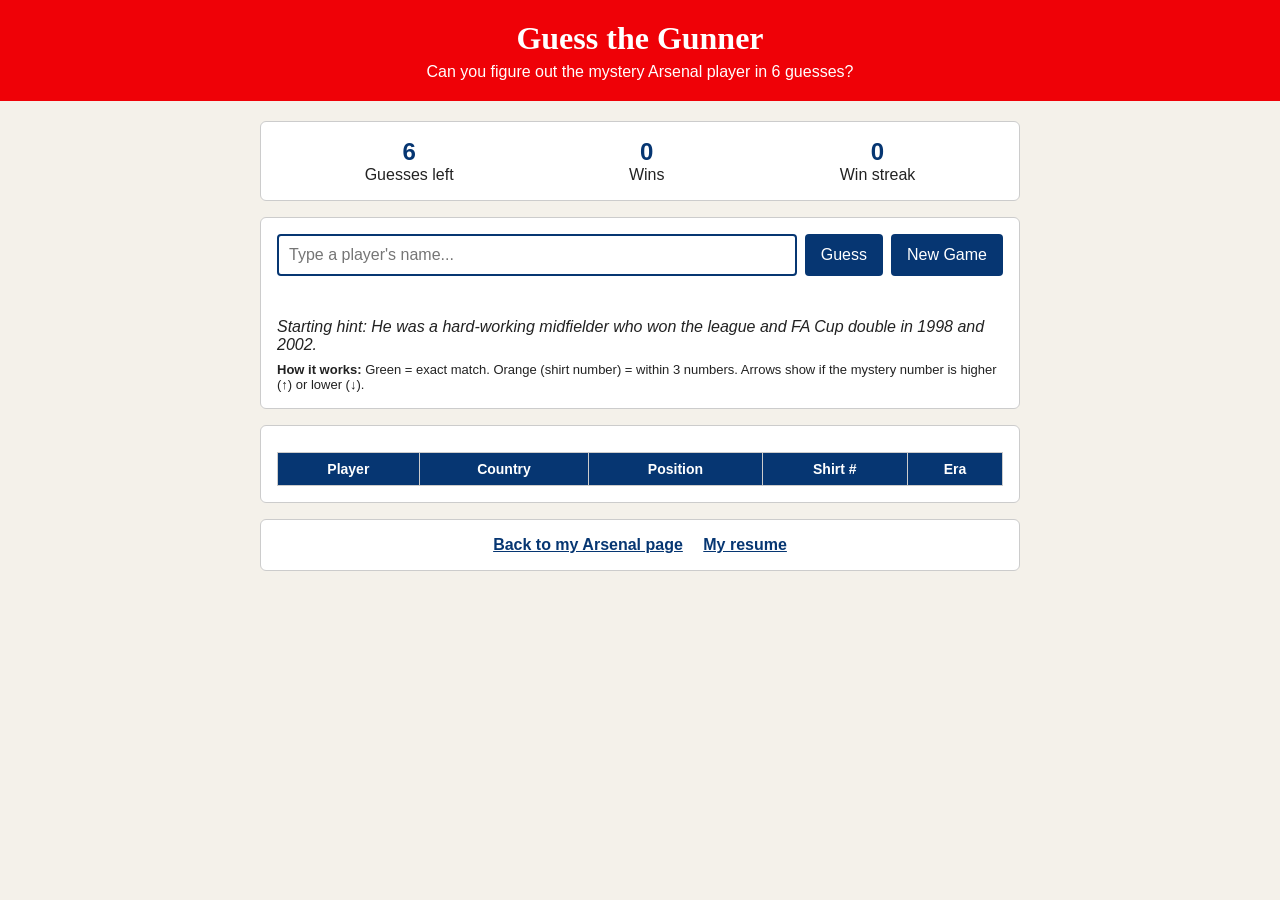
<file: app.html>
<!DOCTYPE html>
<html lang="en">
<head>
  <meta charset="UTF-8">
  <meta name="viewport" content="width=device-width, initial-scale=1">
  <title>Guess the Gunner</title>
  <style>
    body {
      margin: 0;
      font-family: Arial, Helvetica, sans-serif;
      background-color: #f4f1ea;
      color: #222222;
    }
    header {
      background-color: #ef0107;
      color: #ffffff;
      text-align: center;
      padding: 20px 10px;
    }
    header h1 { margin: 0; font-family: Georgia, serif; }
    header p { margin: 6px 0 0; }
    main { max-width: 760px; margin: 20px auto; padding: 0 12px; }
    .panel {
      background-color: #ffffff;
      border: 1px solid #cccccc;
      border-radius: 6px;
      padding: 16px;
      margin-bottom: 16px;
    }
    .controls { display: flex; gap: 8px; flex-wrap: wrap; }
    input[type="text"] {
      flex: 1;
      min-width: 180px;
      padding: 10px;
      font-size: 16px;
      border: 2px solid #063672;
      border-radius: 4px;
    }
    button {
      padding: 10px 16px;
      font-size: 16px;
      border: none;
      border-radius: 4px;
      background-color: #063672;
      color: #ffffff;
      cursor: pointer;
    }
    button:hover { background-color: #0a4fa8; }
    button:disabled { background-color: #888888; cursor: not-allowed; }
    #message { min-height: 24px; margin-top: 10px; font-weight: bold; }
    #hint { margin-top: 8px; font-style: italic; }
    table { width: 100%; border-collapse: collapse; margin-top: 10px; }
    th, td {
      border: 1px solid #cccccc;
      padding: 8px;
      text-align: center;
      font-size: 14px;
    }
    th { background-color: #063672; color: #ffffff; }
    td.correct { background-color: #2e7d32; color: #ffffff; font-weight: bold; }
    td.wrong { background-color: #e0e0e0; color: #222222; }
    td.close { background-color: #f9a825; color: #222222; font-weight: bold; }
    .stats { display: flex; justify-content: space-around; text-align: center; }
    .stats div span { display: block; font-size: 24px; font-weight: bold; color: #063672; }
    .links { text-align: center; }
    .links a { color: #063672; font-weight: bold; margin: 0 8px; }
    .legend { font-size: 13px; margin-top: 8px; }
  </style>
</head>
<body>

  <header>
    <h1>Guess the Gunner</h1>
    <p>Can you figure out the mystery Arsenal player in 6 guesses?</p>
  </header>

  <main>
    <div class="panel">
      <div class="stats">
        <div><span id="guessesLeft">6</span>Guesses left</div>
        <div><span id="wins">0</span>Wins</div>
        <div><span id="streak">0</span>Win streak</div>
      </div>
    </div>

    <div class="panel">
      <div class="controls">
        <input type="text" id="guessInput" list="playerList" placeholder="Type a player's name..." autocomplete="off">
        <datalist id="playerList"></datalist>
        <button id="guessBtn">Guess</button>
        <button id="newBtn">New Game</button>
      </div>
      <div id="message"></div>
      <div id="hint"></div>
      <div class="legend">
        <strong>How it works:</strong> Green = exact match. Orange (shirt number) = within 3 numbers. Arrows show if the mystery number is higher (&uarr;) or lower (&darr;).
      </div>
    </div>

    <div class="panel">
      <table>
        <thead>
          <tr><th>Player</th><th>Country</th><th>Position</th><th>Shirt #</th><th>Era</th></tr>
        </thead>
        <tbody id="results"></tbody>
      </table>
    </div>

    <div class="panel links">
      <a href="scratch.html">Back to my Arsenal page</a>
            <a href="index.html">My resume</a>
    </div>
  </main>

  <script>
    // Arsenal players: name, country, position, shirt number, era (decade they started), hint
    var players = [
      { name: "Thierry Henry", country: "France", position: "Forward", number: 14, era: 1990, hint: "He is Arsenal's all-time record goalscorer." },
      { name: "Dennis Bergkamp", country: "Netherlands", position: "Forward", number: 10, era: 1990, hint: "His nickname was the Non-Flying Dutchman, and his first touch was famous." },
      { name: "Patrick Vieira", country: "France", position: "Midfielder", number: 4, era: 1990, hint: "He captained the Invincibles team." },
      { name: "Robert Pires", country: "France", position: "Midfielder", number: 7, era: 2000, hint: "He was part of the unbeaten 2003/04 season." },
      { name: "Tony Adams", country: "England", position: "Defender", number: 6, era: 1980, hint: "He captained the club for years and played his whole career at Arsenal." },
      { name: "Ian Wright", country: "England", position: "Forward", number: 8, era: 1990, hint: "He held the club scoring record before Thierry Henry broke it." },
      { name: "Ashley Cole", country: "England", position: "Defender", number: 3, era: 1990, hint: "He was the left-back in the Invincibles team." },
      { name: "Sol Campbell", country: "England", position: "Defender", number: 23, era: 2000, hint: "He joined Arsenal from their North London rivals Tottenham in 2001." },
      { name: "Jens Lehmann", country: "Germany", position: "Goalkeeper", number: 1, era: 2000, hint: "He was in goal for the unbeaten 2003/04 season." },
      { name: "Cesc Fabregas", country: "Spain", position: "Midfielder", number: 4, era: 2000, hint: "He became club captain in his early twenties." },
      { name: "Robin van Persie", country: "Netherlands", position: "Forward", number: 10, era: 2000, hint: "He won the Premier League Golden Boot as an Arsenal player." },
      { name: "Freddie Ljungberg", country: "Sweden", position: "Midfielder", number: 8, era: 1990, hint: "He scored in the 2002 FA Cup final win over Chelsea." },
      { name: "Gilberto Silva", country: "Brazil", position: "Midfielder", number: 19, era: 2000, hint: "He was a defensive midfielder in the Invincibles team." },
      { name: "David Seaman", country: "England", position: "Goalkeeper", number: 1, era: 1990, hint: "He was Arsenal's long-serving goalkeeper and also played for England." },
      { name: "Lee Dixon", country: "England", position: "Defender", number: 2, era: 1980, hint: "He played right-back in Arsenal's famous back four." },
      { name: "Kolo Toure", country: "Ivory Coast", position: "Defender", number: 28, era: 2000, hint: "He was a key defender in the Invincibles team." },
      { name: "Ray Parlour", country: "England", position: "Midfielder", number: 15, era: 1990, hint: "He was a hard-working midfielder who won the league and FA Cup double in 1998 and 2002." },
      { name: "Marc Overmars", country: "Netherlands", position: "Midfielder", number: 11, era: 1990, hint: "He was a very fast winger in the 1998 double-winning team." },
      { name: "Mesut Ozil", country: "Germany", position: "Midfielder", number: 11, era: 2010, hint: "He was Arsenal's record signing when he arrived in 2013." },
      { name: "Alexis Sanchez", country: "Chile", position: "Forward", number: 17, era: 2010, hint: "He scored in the 2015 FA Cup final win over Aston Villa." },
      { name: "Aaron Ramsey", country: "Wales", position: "Midfielder", number: 16, era: 2000, hint: "He scored the winning goal in the 2014 FA Cup final." },
      { name: "Bukayo Saka", country: "England", position: "Forward", number: 7, era: 2010, hint: "He is a winger who came through Arsenal's academy." },
      { name: "Declan Rice", country: "England", position: "Midfielder", number: 41, era: 2020, hint: "He joined Arsenal from West Ham in 2023." },
      { name: "Martin Odegaard", country: "Norway", position: "Midfielder", number: 8, era: 2020, hint: "He is a creative playmaker who joined from Real Madrid." },
      { name: "William Saliba", country: "France", position: "Defender", number: 2, era: 2010, hint: "He returned from loan spells to become a first-choice center-back." },
      { name: "Gabriel Magalhaes", country: "Brazil", position: "Defender", number: 6, era: 2020, hint: "He joined from Lille in 2020 and is known for scoring from set pieces." },
      { name: "David Raya", country: "Spain", position: "Goalkeeper", number: 22, era: 2020, hint: "He won the Premier League Golden Glove in 2025/26." }
    ];

    var maxGuesses = 6;
    var secret = null;
    var guessesUsed = 0;
    var gameOver = false;
    var wins = 0;
    var streak = 0;

    var guessInput = document.getElementById("guessInput");
    var guessBtn = document.getElementById("guessBtn");
    var newBtn = document.getElementById("newBtn");
    var messageEl = document.getElementById("message");
    var hintEl = document.getElementById("hint");
    var resultsEl = document.getElementById("results");
    var guessesLeftEl = document.getElementById("guessesLeft");
    var winsEl = document.getElementById("wins");
    var streakEl = document.getElementById("streak");
    var listEl = document.getElementById("playerList");

    // Fill in the autocomplete list
    players.forEach(function (p) {
      var opt = document.createElement("option");
      opt.value = p.name;
      listEl.appendChild(opt);
    });

    // Load saved stats (wrapped in try/catch in case storage is blocked)
    try {
      wins = parseInt(localStorage.getItem("gunnerWins"), 10) || 0;
      streak = parseInt(localStorage.getItem("gunnerStreak"), 10) || 0;
    } catch (e) { /* ignore */ }

    function saveStats() {
      try {
        localStorage.setItem("gunnerWins", wins);
        localStorage.setItem("gunnerStreak", streak);
      } catch (e) { /* ignore */ }
    }

    function updateStats() {
      guessesLeftEl.textContent = maxGuesses - guessesUsed;
      winsEl.textContent = wins;
      streakEl.textContent = streak;
    }

    function findPlayer(text) {
      var wanted = text.trim().toLowerCase();
      for (var i = 0; i < players.length; i++) {
        if (players[i].name.toLowerCase() === wanted) { return players[i]; }
      }
      return null;
    }

    function makeCell(text, cssClass) {
      var td = document.createElement("td");
      td.textContent = text;
      td.className = cssClass;
      return td;
    }

    function addRow(guess) {
      var tr = document.createElement("tr");
      tr.appendChild(makeCell(guess.name, guess.name === secret.name ? "correct" : "wrong"));
      tr.appendChild(makeCell(guess.country, guess.country === secret.country ? "correct" : "wrong"));
      tr.appendChild(makeCell(guess.position, guess.position === secret.position ? "correct" : "wrong"));

      var numText = String(guess.number);
      var numClass = "wrong";
      if (guess.number === secret.number) {
        numClass = "correct";
      } else {
        numText += guess.number < secret.number ? " \u2191" : " \u2193";
        if (Math.abs(guess.number - secret.number) <= 3) { numClass = "close"; }
      }
      tr.appendChild(makeCell(numText, numClass));

      var eraText = guess.era + "s";
      var eraClass = "wrong";
      if (guess.era === secret.era) {
        eraClass = "correct";
      } else {
        eraText += guess.era < secret.era ? " \u2191" : " \u2193";
      }
      tr.appendChild(makeCell(eraText, eraClass));

      resultsEl.insertBefore(tr, resultsEl.firstChild);
    }

    function endGame(won) {
      gameOver = true;
      guessBtn.disabled = true;
      if (won) {
        wins++;
        streak++;
        messageEl.textContent = "Correct! It was " + secret.name + ". You got it in " + guessesUsed + (guessesUsed === 1 ? " guess!" : " guesses!");
        messageEl.style.color = "#2e7d32";
      } else {
        streak = 0;
        messageEl.textContent = "Out of guesses! The mystery player was " + secret.name + ".";
        messageEl.style.color = "#c62828";
      }
      saveStats();
      updateStats();
    }

    function makeGuess() {
      if (gameOver) { return; }
      var guess = findPlayer(guessInput.value);
      if (!guess) {
        messageEl.textContent = "Pick a player from the list.";
        messageEl.style.color = "#c62828";
        return;
      }
      guessesUsed++;
      messageEl.textContent = "";
      addRow(guess);
      guessInput.value = "";
      updateStats();
      if (guess.name === secret.name) {
        endGame(true);
      } else if (guessesUsed >= maxGuesses) {
        endGame(false);
      }
    }

    function newGame() {
      secret = players[Math.floor(Math.random() * players.length)];
      guessesUsed = 0;
      gameOver = false;
      guessBtn.disabled = false;
      resultsEl.innerHTML = "";
      messageEl.textContent = "";
      hintEl.textContent = "Starting hint: " + secret.hint;
      guessInput.value = "";
      updateStats();
    }

    guessBtn.addEventListener("click", makeGuess);
    newBtn.addEventListener("click", newGame);
    guessInput.addEventListener("keydown", function (event) {
      if (event.key === "Enter") { makeGuess(); }
    });

    newGame();
  </script>

</body>
</html>
</file>
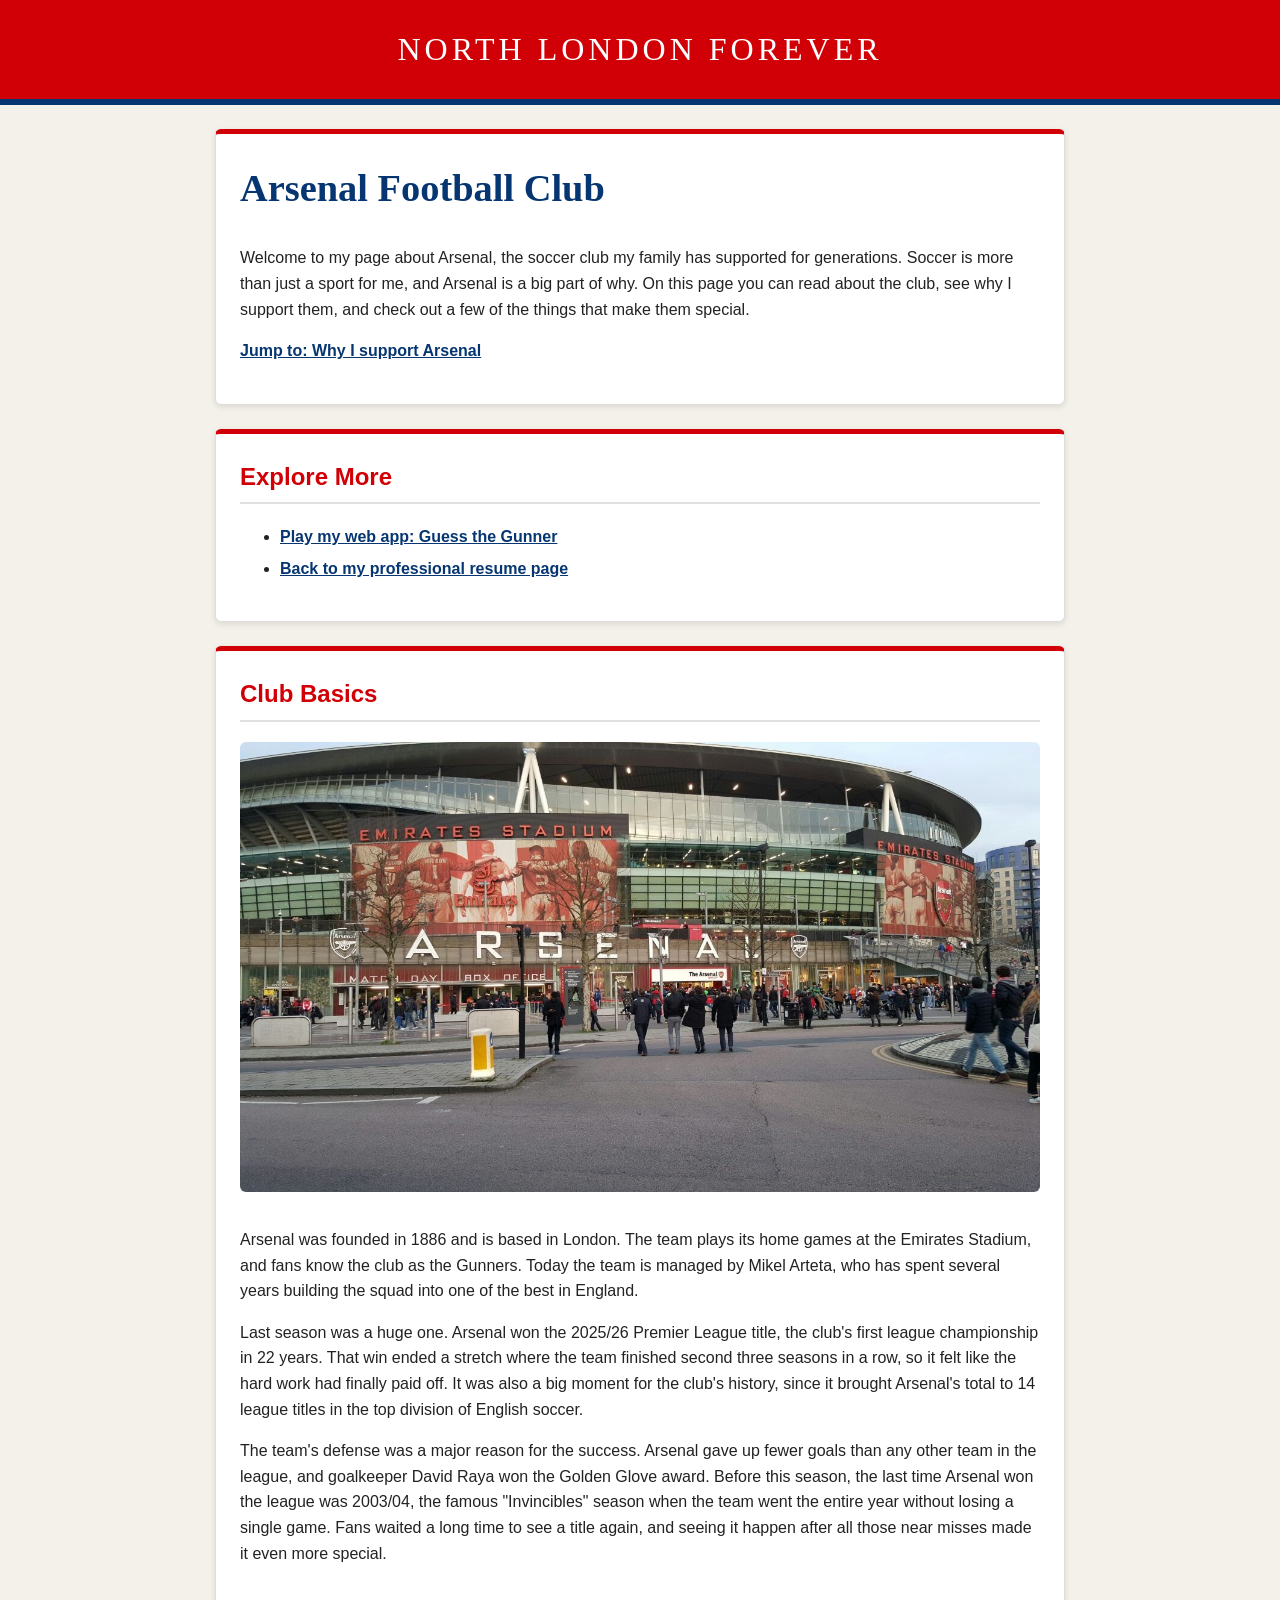
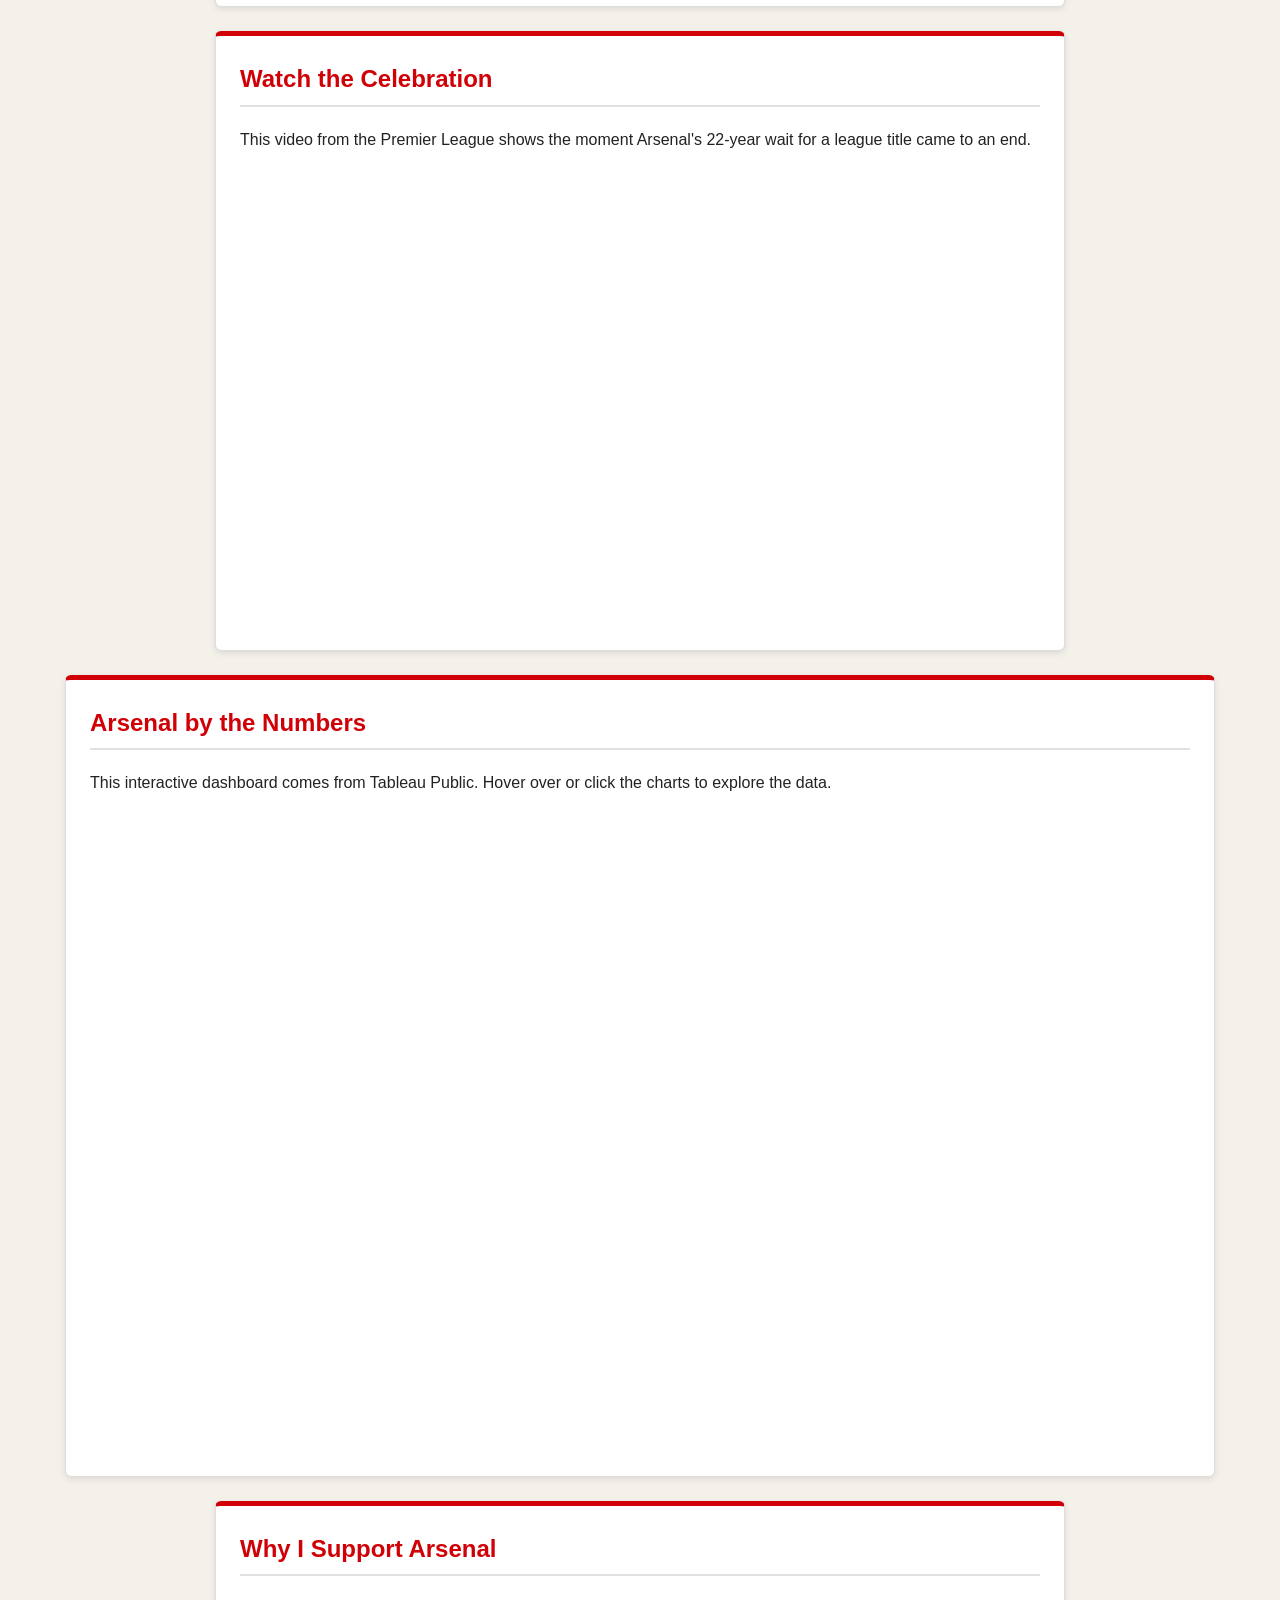
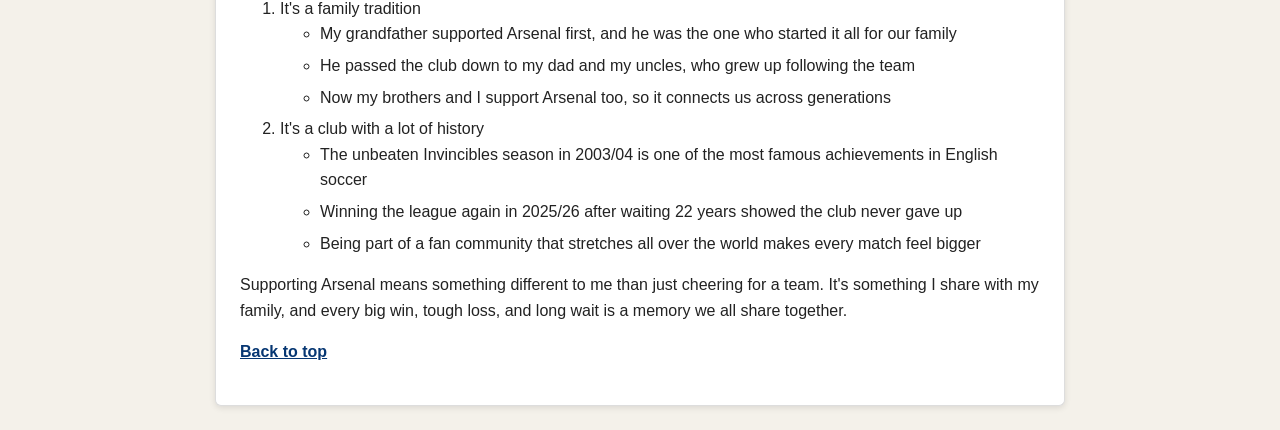
<file: scratch.html>
<!DOCTYPE html>
<html lang="en">
<head>
  <meta charset="UTF-8">
  <title>Arsenal FC - My Passion</title>
  <link rel="stylesheet" href="style.css">
</head>
<body>

  <div class="banner">North London Forever</div>

  <div class="box" id="top">
    <h1>Arsenal Football Club</h1>
    <p>Welcome to my page about Arsenal, the soccer club my family has supported for generations. Soccer is more than just a sport for me, and Arsenal is a big part of why. On this page you can read about the club, see why I support them, and check out a few of the things that make them special.</p>
    <p><a href="#reasons">Jump to: Why I support Arsenal</a></p>
  </div>

  <div class="box">
    <h2>Explore More</h2>
    <ul>
      <li><a href="app.html">Play my web app: Guess the Gunner</a></li>
      <li><a href="index.html">Back to my professional resume page</a></li>
    </ul>
  </div>

  <div class="box">
    <h2>Club Basics</h2>
    <img src="arsenal.jpg.jpg" alt="Outside the Emirates Stadium on match day" width="100%">
    <p>Arsenal was founded in 1886 and is based in London. The team plays its home games at the Emirates Stadium, and fans know the club as the Gunners. Today the team is managed by Mikel Arteta, who has spent several years building the squad into one of the best in England.</p>
    <p>Last season was a huge one. Arsenal won the 2025/26 Premier League title, the club's first league championship in 22 years. That win ended a stretch where the team finished second three seasons in a row, so it felt like the hard work had finally paid off. It was also a big moment for the club's history, since it brought Arsenal's total to 14 league titles in the top division of English soccer.</p>
    <p>The team's defense was a major reason for the success. Arsenal gave up fewer goals than any other team in the league, and goalkeeper David Raya won the Golden Glove award. Before this season, the last time Arsenal won the league was 2003/04, the famous "Invincibles" season when the team went the entire year without losing a single game. Fans waited a long time to see a title again, and seeing it happen after all those near misses made it even more special.</p>
  </div>

  <div class="box">
    <h2>Watch the Celebration</h2>
    <p>This video from the Premier League shows the moment Arsenal's 22-year wait for a league title came to an end.</p>
    <iframe width="100%" height="450" src="https://www.youtube.com/embed/Cl4dT3AgJH8" title="The 22-Year Wait Is Finally Over! Arsenal Are Champions" frameborder="0" allow="accelerometer; autoplay; clipboard-write; encrypted-media; gyroscope; picture-in-picture" allowfullscreen></iframe>
  </div>

  <div class="box" id="tableauBox" style="max-width: 1100px;">
    <h2>Arsenal by the Numbers</h2>
    <p>This interactive dashboard comes from Tableau Public. Hover over or click the charts to explore the data.</p>
    <div id="tableauWrap">
      <div class='tableauPlaceholder' id='viz1795734979174' style='position: relative'><noscript><a href='#'><img alt='Arsenal Dashboard ' src='https:&#47;&#47;public.tableau.com&#47;static&#47;images&#47;Kr&#47;KristinaDashboard&#47;ArsenalDashboard&#47;1_rss.png' style='border: none' /></a></noscript><object class='tableauViz'  style='display:none;'><param name='host_url' value='https%3A%2F%2Fpublic.tableau.com%2F' /> <param name='embed_code_version' value='3' /> <param name='site_root' value='' /><param name='name' value='KristinaDashboard&#47;ArsenalDashboard' /><param name='tabs' value='no' /><param name='toolbar' value='yes' /><param name='static_image' value='https:&#47;&#47;public.tableau.com&#47;static&#47;images&#47;Kr&#47;KristinaDashboard&#47;ArsenalDashboard&#47;1.png' /> <param name='animate_transition' value='yes' /><param name='display_static_image' value='yes' /><param name='display_spinner' value='yes' /><param name='display_overlay' value='yes' /><param name='display_count' value='yes' /><param name='language' value='en-US' /></object></div>                <script type='text/javascript'>                    var divElement = document.getElementById('viz1795734979174');                    var vizElement = divElement.getElementsByTagName('object')[0];                    if ( divElement.offsetWidth > 800 ) { vizElement.style.width='1366px';vizElement.style.height='795px';} else if ( divElement.offsetWidth > 500 ) { vizElement.style.width='1366px';vizElement.style.height='795px';} else { vizElement.style.width='100%';vizElement.style.height='1977px';}                     var scriptElement = document.createElement('script');                    scriptElement.src = 'https://public.tableau.com/javascripts/api/viz_v1.js';                    vizElement.parentNode.insertBefore(scriptElement, vizElement);                </script>
    </div>
    <script>
      // Scale the dashboard down so it fits inside the box on medium and large screens
      function fitTableau() {
        var box = document.getElementById("tableauBox");
        var wrap = document.getElementById("tableauWrap");
        var viz = document.getElementById("viz1795734979174");
        var available = box.clientWidth - 48;
        if (available >= 700 && available < 1366) {
          var scale = available / 1366;
          viz.style.width = "1366px";
          viz.style.transformOrigin = "top left";
          viz.style.transform = "scale(" + scale + ")";
          wrap.style.width = available + "px";
          wrap.style.height = Math.round(795 * scale) + "px";
          wrap.style.overflow = "hidden";
        } else {
          viz.style.width = "";
          viz.style.transform = "none";
          wrap.style.width = "";
          wrap.style.height = "";
          wrap.style.overflow = "auto";
        }
      }
      window.addEventListener("load", fitTableau);
      window.addEventListener("resize", fitTableau);
    </script>
  </div>

  <div class="box" id="reasons">
    <h2>Why I Support Arsenal</h2>
    <ol>
      <li>It's a family tradition
        <ul>
          <li>My grandfather supported Arsenal first, and he was the one who started it all for our family</li>
          <li>He passed the club down to my dad and my uncles, who grew up following the team</li>
          <li>Now my brothers and I support Arsenal too, so it connects us across generations</li>
        </ul>
      </li>
      <li>It's a club with a lot of history
        <ul>
          <li>The unbeaten Invincibles season in 2003/04 is one of the most famous achievements in English soccer</li>
          <li>Winning the league again in 2025/26 after waiting 22 years showed the club never gave up</li>
          <li>Being part of a fan community that stretches all over the world makes every match feel bigger</li>
        </ul>
      </li>
    </ol>
    <p>Supporting Arsenal means something different to me than just cheering for a team. It's something I share with my family, and every big win, tough loss, and long wait is a memory we all share together.</p>
    <p><a href="#top">Back to top</a></p>
  </div>

</body>
</html>
</file>
<file: style.css>
body {
  background-color: #f4f1ea;
  color: #222222;
  font-family: Arial, Helvetica, sans-serif;
  line-height: 1.6;
  margin: 0;
}

.banner {
  background-color: #d00006;
  color: #ffffff;
  font-family: Georgia, serif;
  font-size: 2rem;
  letter-spacing: 4px;
  text-align: center;
  text-transform: uppercase;
  padding: 24px 10px;
  border-bottom: 6px solid #063672;
}

h1 {
  color: #063672;
  font-family: Georgia, serif;
  font-size: 2.4rem;
  margin-top: 0;
}

h2 {
  color: #d00006;
  border-bottom: 2px solid #e0e0e0;
  padding-bottom: 6px;
  margin-top: 0;
}

.box {
  background-color: #ffffff;
  border: 1px solid #dddddd;
  border-top: 5px solid #d00006;
  border-radius: 6px;
  box-shadow: 0 2px 6px rgba(0, 0, 0, 0.1);
  padding: 24px;
  margin: 24px auto;
  max-width: 800px;
}

a {
  color: #063672;
  font-weight: bold;
}

a:hover {
  color: #d00006;
}

img {
  border-radius: 6px;
  margin-bottom: 12px;
}

li {
  margin-bottom: 6px;
}
</file>
